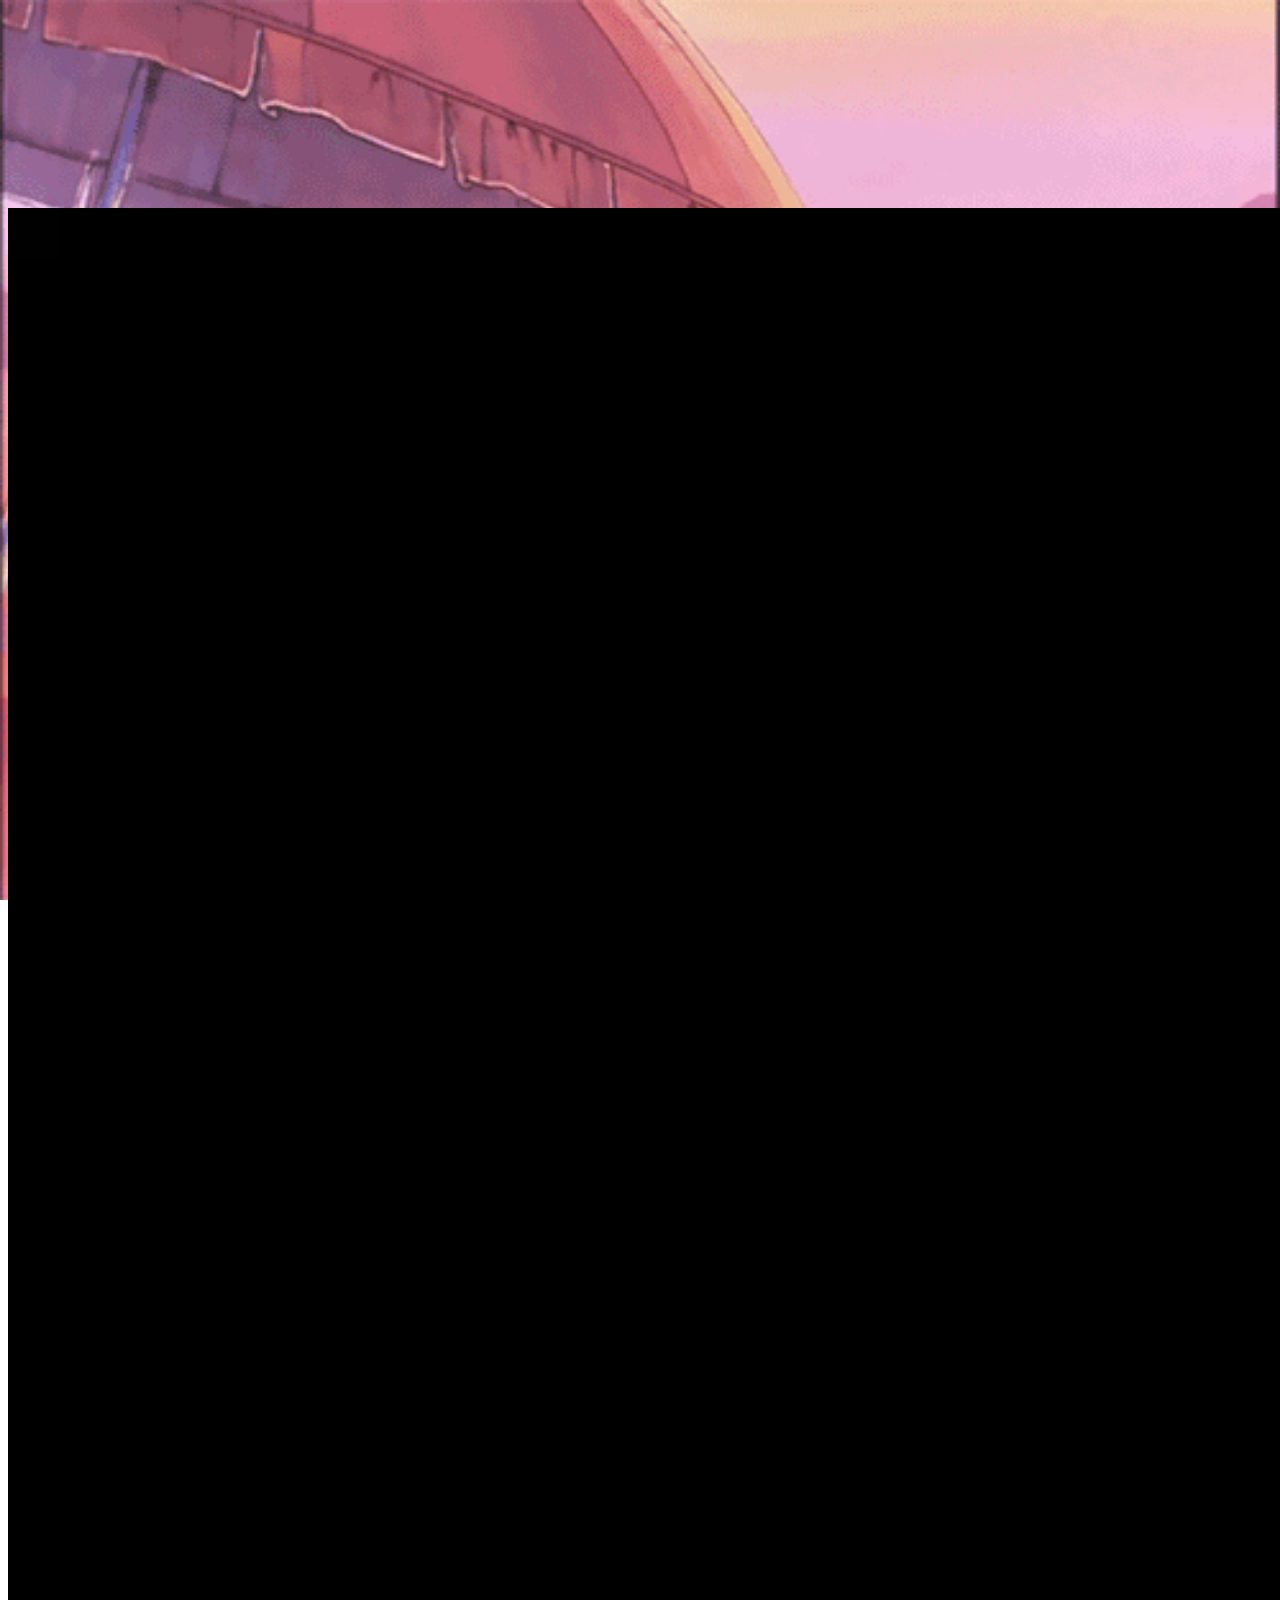
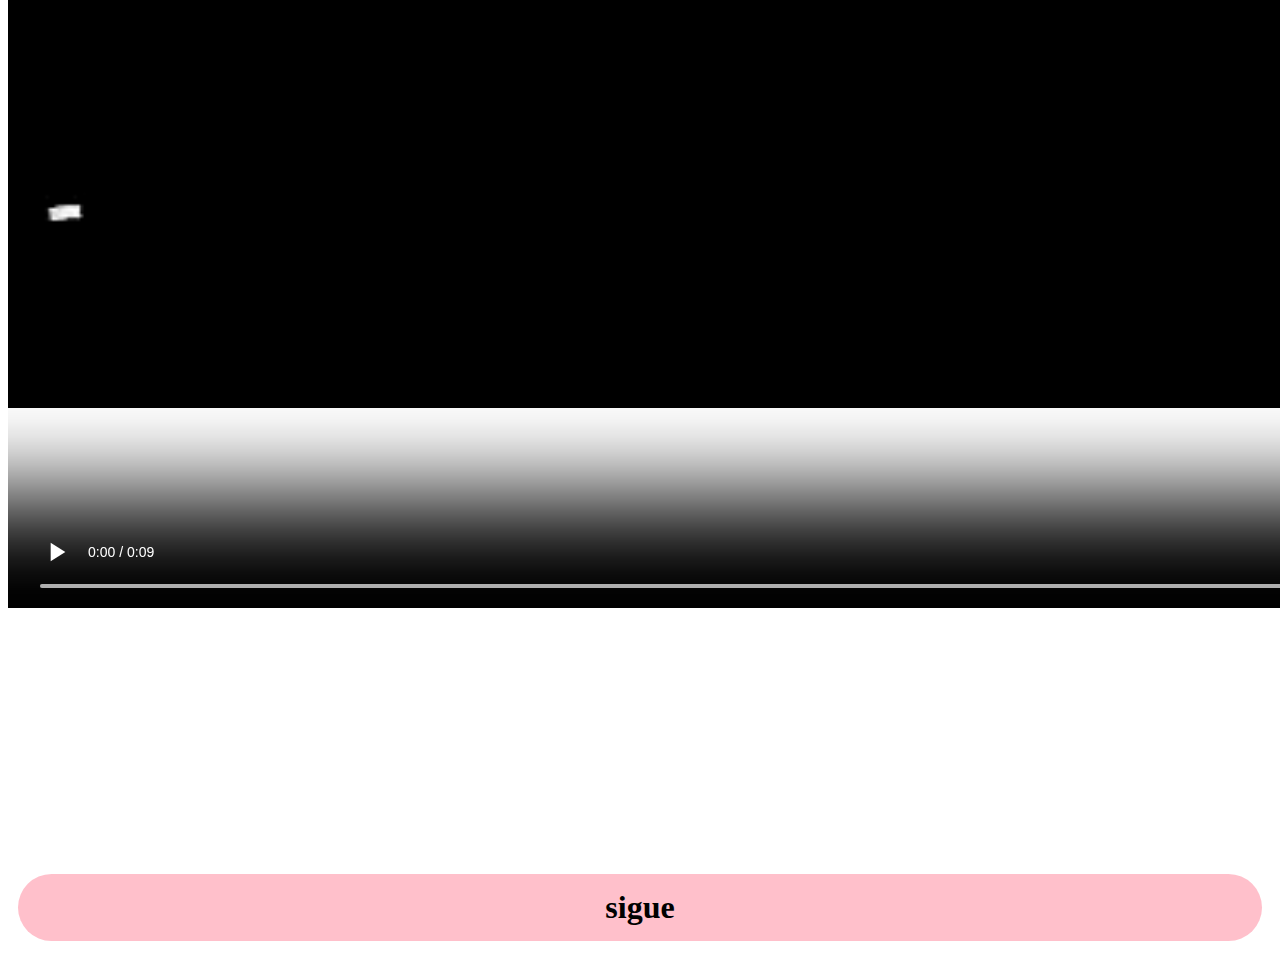
<file: index.html>
<!DOCTYPE html>
<html lang="es">
    <head>
    <meta charset="UFT-8">
    <title>ENTRADA
    </title>
    <link rel="stylesheet" href="Css.Css">
    <link rel="icon" href="imagenes/05fd3d40a9e3f61c0eea5d6d17f59101.jpg">
    
</head>
    <body>
        
        <body id="body" background="imagenes/c008a25ae6a02ac602175b52254f0b73.gif">
     
            <center>
            <video src="video/ssstik.io_1655260424820.mp4" autoplay controls     width="1800" height="2200"
             
              ></video>
              <br>
              <br>
              <br>
              <br>
              <br>
              <br>
              <br>
              <br>
              <br>
              <br>
              <br>
              <br>
              <br>
              <br>
              <br>
              
            <a href="despuesdelindex.html" style="text-decoration:none"><h1 class="hh11">sigue</h1></a>
        </center>

        <h1 class="h112"><p></p></h1>







    </body>
</html>
</file>
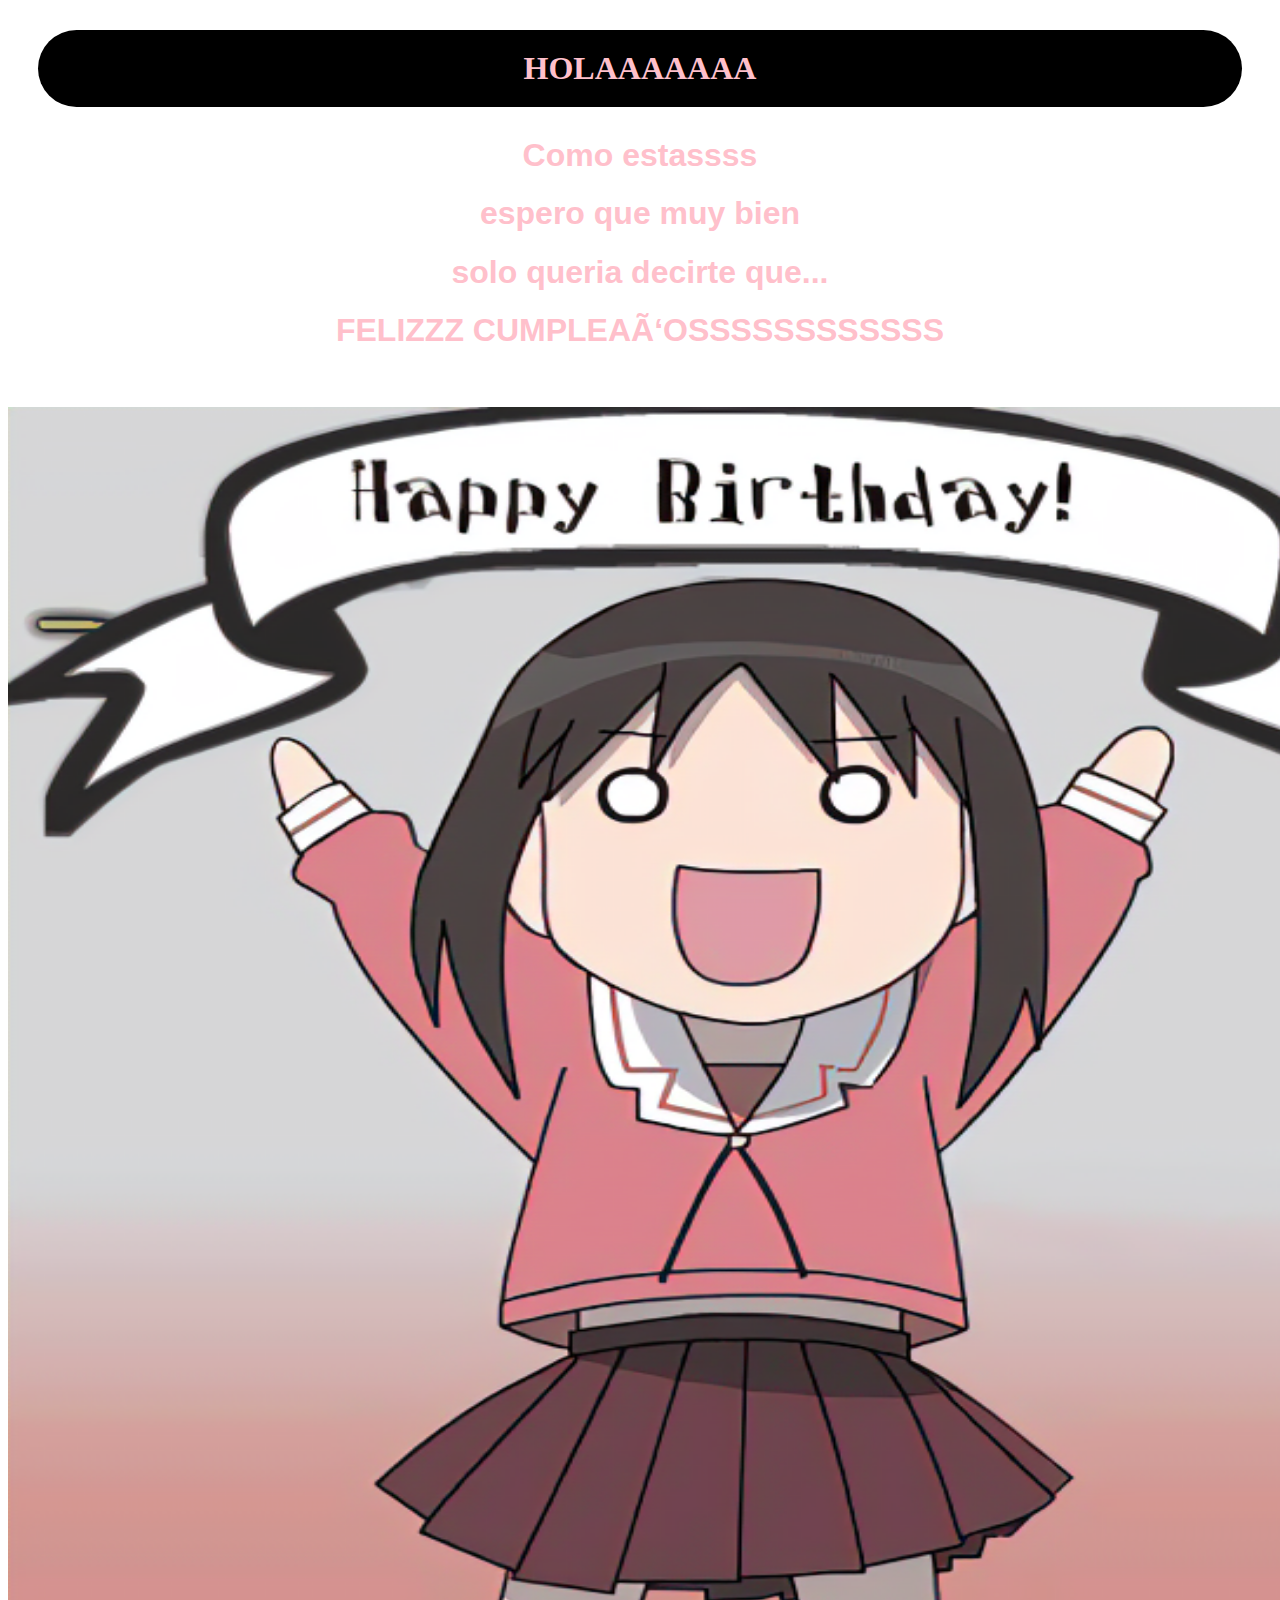
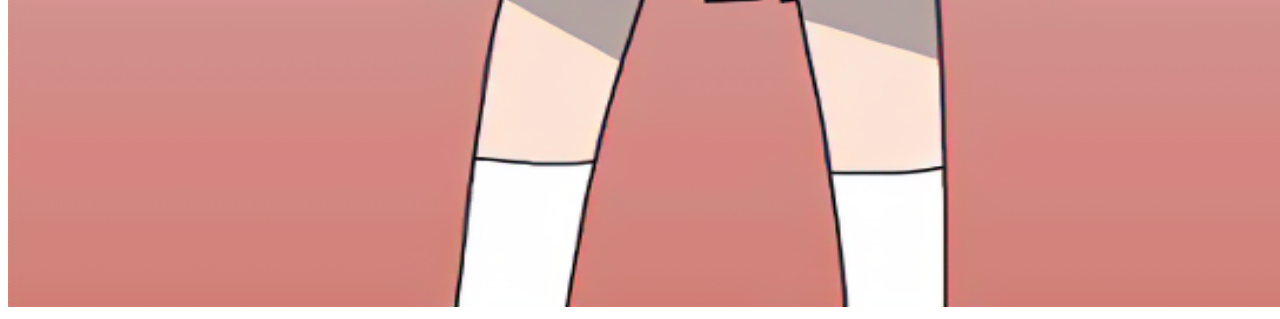
<file: despues.html>
<!DOCTYPE html>
<html lang="es">
    <head>
        <title>SEGUIMOS</title>
        <meta charset="UFT-8">
        <link rel="stylesheet" href="Css.Css">
        <link rel="icon" href="imagenes/luca-kaneshiro-blonde-purple-eyes-mafia-watch-hd-wallpaper-preview.jpg">
    </head>
    <body class="body" background="https://i.pinimg.com/736x/46/bb/23/46bb23686c7f48db0fb399722c976eee.jpg">
        
        <main>

            <center>

                <h1 class="h111">HOLAAAAAAA</h1>
                <h1 class="h11">Como estassss</h1>
                <h1 class="h11">espero que muy bien</h1>
                <h1 class="h11">solo queria decirte que...</h1>
                <h1 class="h11">FELIZZZ CUMPLEAÑOSSSSSSSSSSSS</h1>
                            <br>
                            <br>
                <a href="feliz cumple.html" style="text-decoration:none"><img src="imagenes/R.png" height="1500" width="1500"></a>

            </center>
            
            


        </main>
    </body>

</html>
</file>
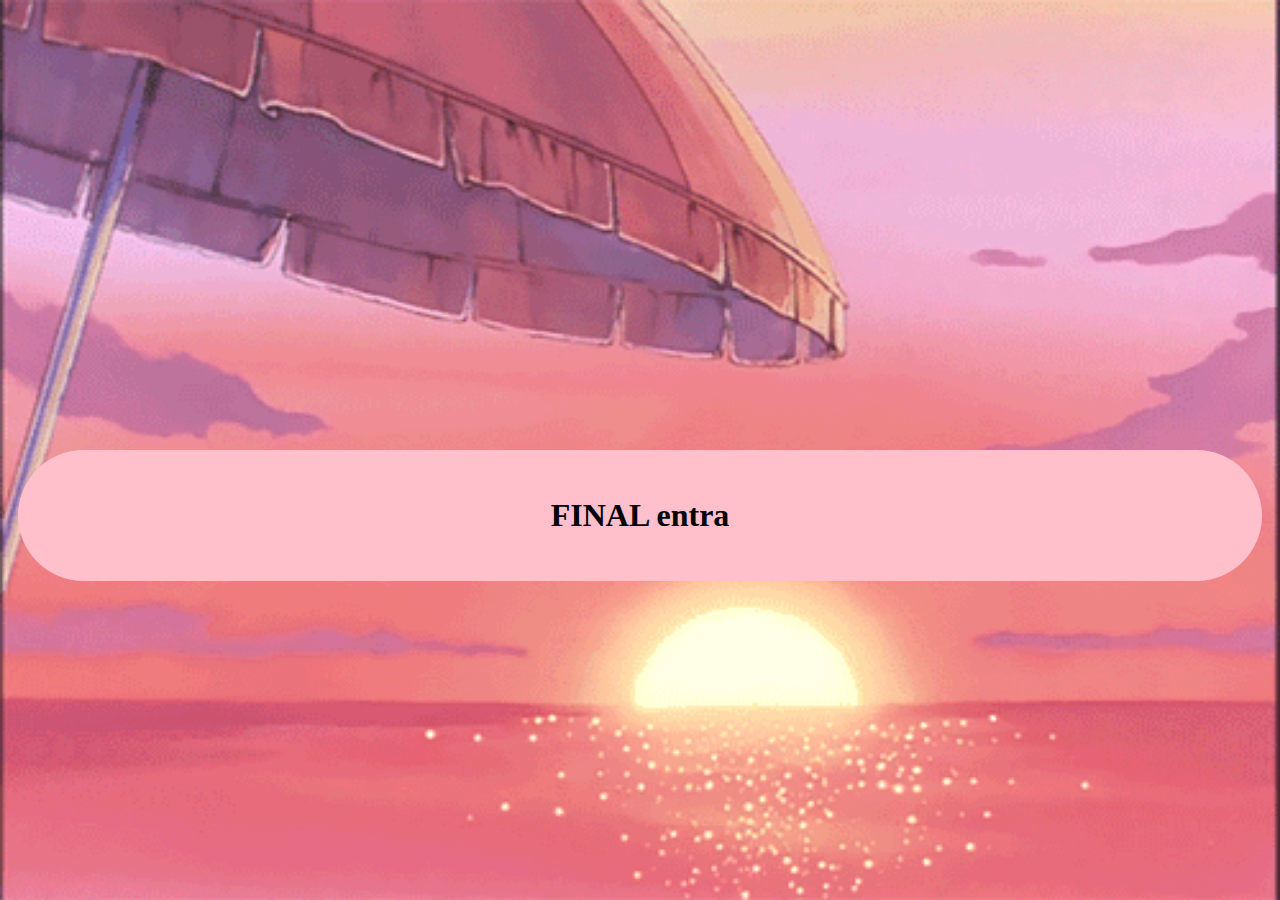
<file: video.html>
<!DOCTYPE html>
<html lang="es">
    <head>
    <meta charset="UFT-8">
    <title>video</title>
    <link rel="stylesheet" href="Css.Css">
    <link rel="icon" href="imagenes/05fd3d40a9e3f61c0eea5d6d17f59101.jpg">
    
</head>
    <body>
        
        <body id="body" background="imagenes/c008a25ae6a02ac602175b52254f0b73.gif">
     
            <center>
            
       <br>
       <br>
       <br>
       <br>
       <br>
       <br>
       <br>
       <br>
       <br>
       <br>
       <br>
       <br>
       <br>
       <br>
       <br>
       <br>
       <br>
       <br>
       <br>
       <br>
       <br>
       <br>
       <br>
       <br>
       

        <a href="https://www.youtube.com/watch?v=d6SoCWOA9bA" style="text-decoration:none"><h1 class="hhs11" ><p>FINAL entra</p></h1></a>

    </center>







    </body>
</html>
</file>
<file: Css.Css>
#Feliz {
    color: burlywood;
    font-family: Cambria, Cochin, Georgia, Times, 'Times New Roman', serif;
    text-align: center;
    margin: auto;
    
}


#img {
    
    border: 5px;
    border-color: violet;
    border-style: solid;

}

#body {
    background-size: 100% 100%;
    background-attachment: fixed;
}

#boton {
    color: black;
    display: block;
    width: 100px;
    font-family: Arial, Helvetica, sans-serif;
    font-weight: 700;
    border-radius: 100px;
    margin: 200px 880px;
    padding: 20px 33px;
    background-color:burlywood;
    text-decoration: none;
}











.h11 {
    color: pink;
    font-family: 'Trebuchet MS', 'Lucida Sans Unicode', 'Lucida Grande', 'Lucida Sans', Arial, sans-serif;
    
}

.h111 {
    margin: 30px;
    border-radius: 100px;
    padding: 20px 30px;
    background-color: black;
    color: pink;
}


.body {
    background-size: 100% 100%;
    background-attachment: fixed;
}


.h3 {
    font-family:'Gill Sans', 'Gill Sans MT', Calibri, 'Trebuchet MS', sans-serif;
    font-size:xx-large;
    color: coral;
    text-align: left;
    margin: 30px;
    border-radius: 100px;
    padding: 40px 40px;
    background-color:hotpink;
    color: black;
}

.h {
    font-family: cursive;
    font-size:xx-large;
    color: coral;
    text-align:center;
    margin: 50px;
    border-radius: 100px;
    padding: 10px 20px;
    background-color:hotpink;
    color: black;

}

.h112 {
    font-family: 'Segoe UI', Tahoma, Geneva, Verdana, sans-serif;
    text-align: center;
}

.hh11 {
    margin: 10px;
    border-radius: 100px;
    padding: 15px 30px;
    color: black;
    background-color: pink;

    
}


.hhs11 {
    margin: 10px;
    border-radius: 100px;
    padding: 15px 30px;
    color: black;
    background-color: pink;
    font-size: medium , 50px;
}
</file>
